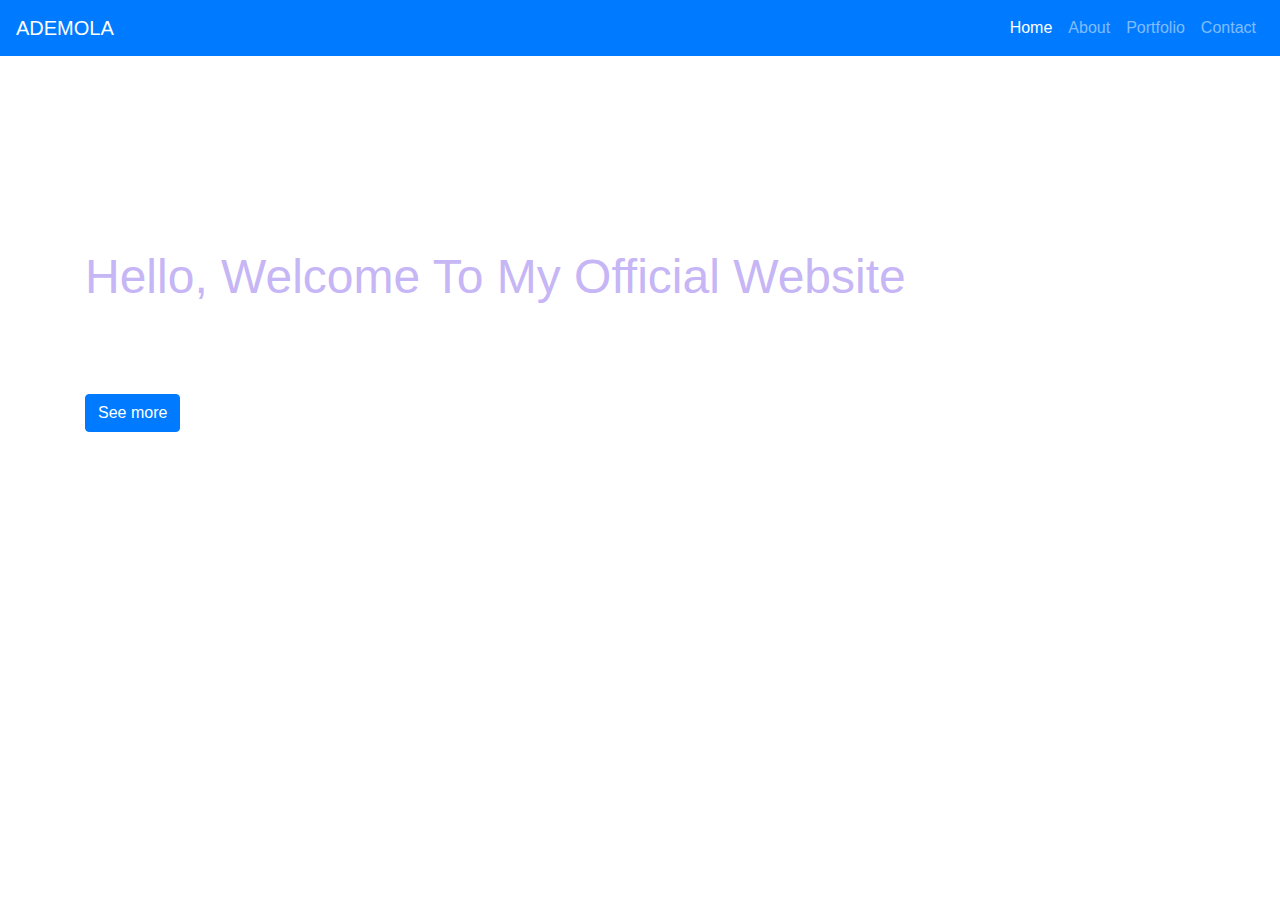
<file: index.html>
<!DOCTYPE html>
<html lang="en">
<head>
    <meta charset="UTF-8">
    <meta http-equiv="X-UA-Compatible" content="IE=edge">
    <meta name="viewport" content="width=device-width, initial-scale=1.0">
    <!-- Latest compiled and minified CSS -->
    <link rel="stylesheet" href="https://maxcdn.bootstrapcdn.com/bootstrap/4.5.2/css/bootstrap.min.css">
    <!-- jQuery library -->
    <script src="https://ajax.googleapis.com/ajax/libs/jquery/3.5.1/jquery.min.js"></script>
    <!-- Popper JS -->
    <script src="https://cdnjs.cloudflare.com/ajax/libs/popper.js/1.16.0/umd/popper.min.js"></script>
    <!-- Latest compiled JavaScript -->
    <script src="https://maxcdn.bootstrapcdn.com/bootstrap/4.5.2/js/bootstrap.min.js"></script>
    <link rel="stylesheet" type="text/css" href="style.css">
    <title>My Portfolio</title>
</head>
<body style="background-image: url('https://www.shore-access.com/wp-content/uploads/2017/08/portfolio-background.jpg');">
    <header>
        <nav class="navbar navbar-expand-md bg-primary navbar-dark">
            <!-- Brand -->
            <a class="navbar-brand" href="index.html">ADEMOLA</a>
            <!-- Toggler/collapsibe Button -->
            <button class="navbar-toggler" type="button" data-toggle="collapse" data-target="#collapsibleNavbar">
              <span class="navbar-toggler-icon"></span>
            </button>
            <!-- Navbar links -->
            <div class="collapse navbar-collapse justify-content-end" id="collapsibleNavbar">
              <ul class="navbar-nav navbar-end nav-pills">
                <li class="nav-item">
                  <a class="nav-link active" href="index.html">Home</a>
                </li>
                <li class="nav-item">
                  <a class="nav-link" href="about.html">About</a>
                </li>
                <li class="nav-item">
                  <a class="nav-link" href="portfolio.html">Portfolio</a>
                </li>
                <li class="nav-item">
                    <a class="nav-link" href="contact.html">Contact</a>
                </li>
              </ul>
            </div>
        </nav>
    </header>
    <div class="container text-white" style="padding-top: 12rem;">
        <h1 class="mt-10" style="font-size: 3rem; color:#c6b6f5;">Hello, Welcome To My Official Website</h1>
        <p>
        I'm a Lagos based software developer and i love building
        mobile-first responsive websites
        </p>
        <p>I'd love to work on your next project.</p>
        <button type="button" class="btn btn-primary">See more</button>
    </div>
</body>
</html>
</file>
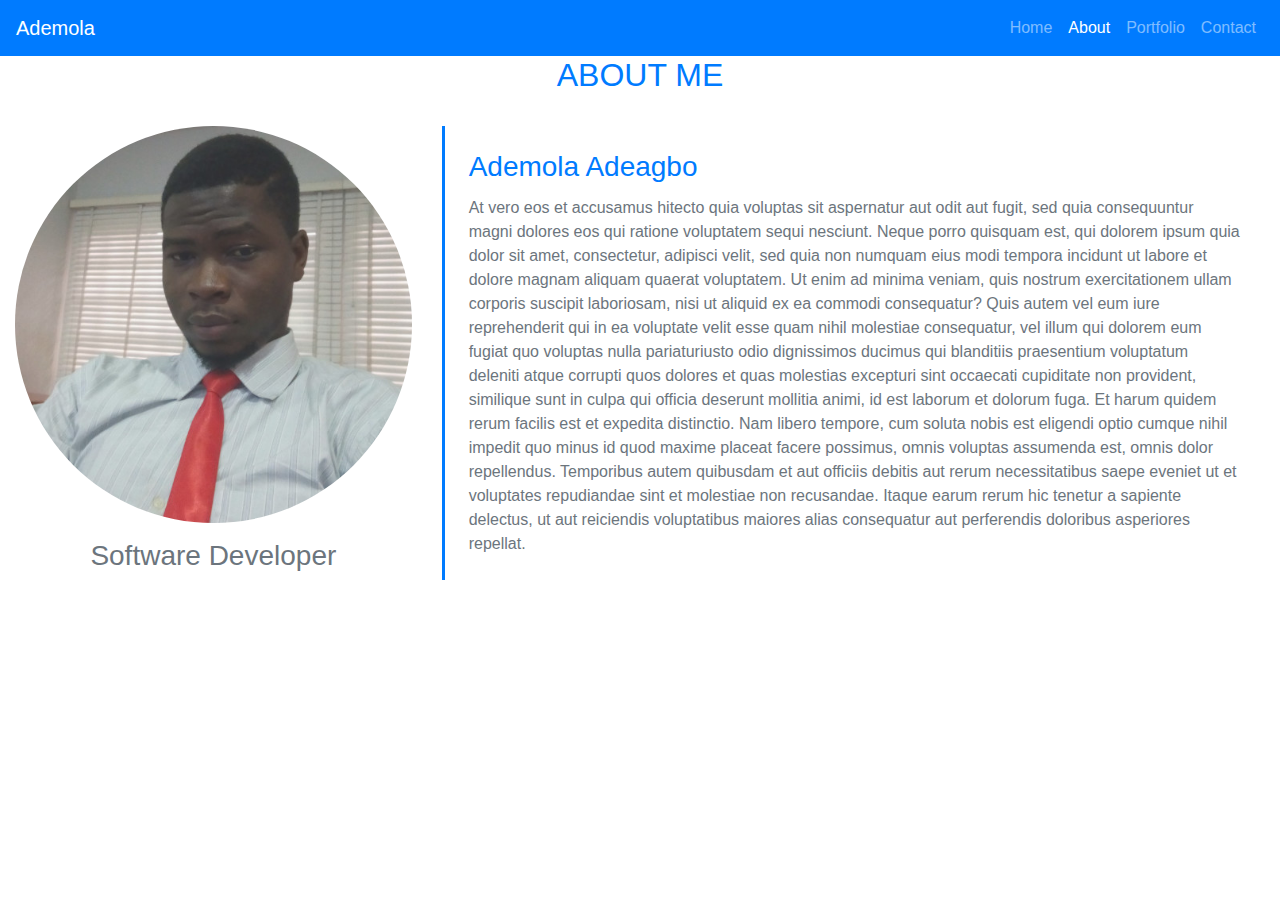
<file: about.html>
<!DOCTYPE html>
<html lang="en">
<head>
    <meta charset="UTF-8">
    <meta http-equiv="X-UA-Compatible" content="IE=edge">
    <meta name="viewport" content="width=device-width, initial-scale=1.0">
    <!-- Latest compiled and minified CSS -->
    <link rel="stylesheet" href="https://maxcdn.bootstrapcdn.com/bootstrap/4.5.2/css/bootstrap.min.css">
    <!-- jQuery library -->
    <script src="https://ajax.googleapis.com/ajax/libs/jquery/3.5.1/jquery.min.js"></script>
    <!-- Popper JS -->
    <script src="https://cdnjs.cloudflare.com/ajax/libs/popper.js/1.16.0/umd/popper.min.js"></script>
    <!-- Latest compiled JavaScript -->
    <script src="https://maxcdn.bootstrapcdn.com/bootstrap/4.5.2/js/bootstrap.min.js"></script>
    <link rel="stylesheet" type="text/css" href="style.css">
    <title>My Portfolio</title>
</head>
<body>
    <header>
        <nav class="navbar navbar-expand-md bg-primary navbar-dark">
            <!-- Brand -->
            <a class="navbar-brand" href="index.html">Ademola</a>
            <!-- Toggler/collapsibe Button -->
            <button class="navbar-toggler" type="button" data-toggle="collapse" data-target="#collapsibleNavbar">
              <span class="navbar-toggler-icon"></span>
            </button>
            <!-- Navbar links -->
            <div class="collapse navbar-collapse" id="collapsibleNavbar">
              <ul class="navbar-nav navbar-end ml-auto">
                <li class="nav-item">
                  <a class="nav-link" href="index.html">Home</a>
                </li>
                <li class="nav-item">
                  <a class="nav-link active" href="about.html">About</a>
                </li>
                <li class="nav-item">
                  <a class="nav-link" href="portfolio.html">Portfolio</a>
                </li>
                <li class="nav-item">
                    <a class="nav-link" href="contact.html">Contact</a>
                </li>
              </ul>
            </div>
        </nav>
    </header>
    <div class="text-center aboutme py-0"><h2>ABOUT ME</h2></div>
    <div class="container-fluid pt-4">
      <div class="row">
        <div class="col-lg-4">
          <img src="./image.jpg" class="img-fluid round-img">
          <div class="text-muted text-center"><h3 class="py-3">Software Developer</h3></div>
        </div>
        <div class="col-lg-8">
          <div class="borderstyle px-4">
            <h3 class="py-1 pt-4 aboutme">Ademola Adeagbo</h3>
            <p class="text-muted pb-4">At vero eos et accusamus hitecto quia voluptas sit aspernatur aut odit aut fugit, sed quia consequuntur magni dolores eos qui ratione voluptatem sequi nesciunt. Neque porro quisquam est, qui dolorem ipsum quia dolor sit amet, consectetur, adipisci velit, sed quia non numquam eius modi tempora incidunt ut labore et dolore magnam aliquam quaerat voluptatem. Ut enim ad minima veniam, quis nostrum exercitationem ullam corporis suscipit laboriosam, nisi ut aliquid ex ea commodi consequatur? Quis autem vel eum iure reprehenderit qui in ea voluptate velit esse quam nihil molestiae consequatur, vel illum qui dolorem eum fugiat quo voluptas nulla pariaturiusto odio dignissimos ducimus qui blanditiis praesentium voluptatum deleniti atque corrupti quos dolores et quas molestias excepturi sint occaecati cupiditate non provident, similique sunt in culpa qui officia deserunt mollitia animi, id est laborum et dolorum fuga. Et harum quidem rerum facilis est et expedita distinctio. Nam libero tempore, cum soluta nobis est eligendi optio cumque nihil impedit quo minus id quod maxime placeat facere possimus, omnis voluptas assumenda est, omnis dolor repellendus. Temporibus autem quibusdam et aut officiis debitis aut rerum necessitatibus saepe eveniet ut et voluptates repudiandae sint et molestiae non recusandae. Itaque earum rerum hic tenetur a sapiente delectus, ut aut reiciendis voluptatibus maiores alias consequatur aut perferendis doloribus asperiores repellat.</p>
         </div>
        </div>
      </div>
    </div>
</body>
</html>
</file>
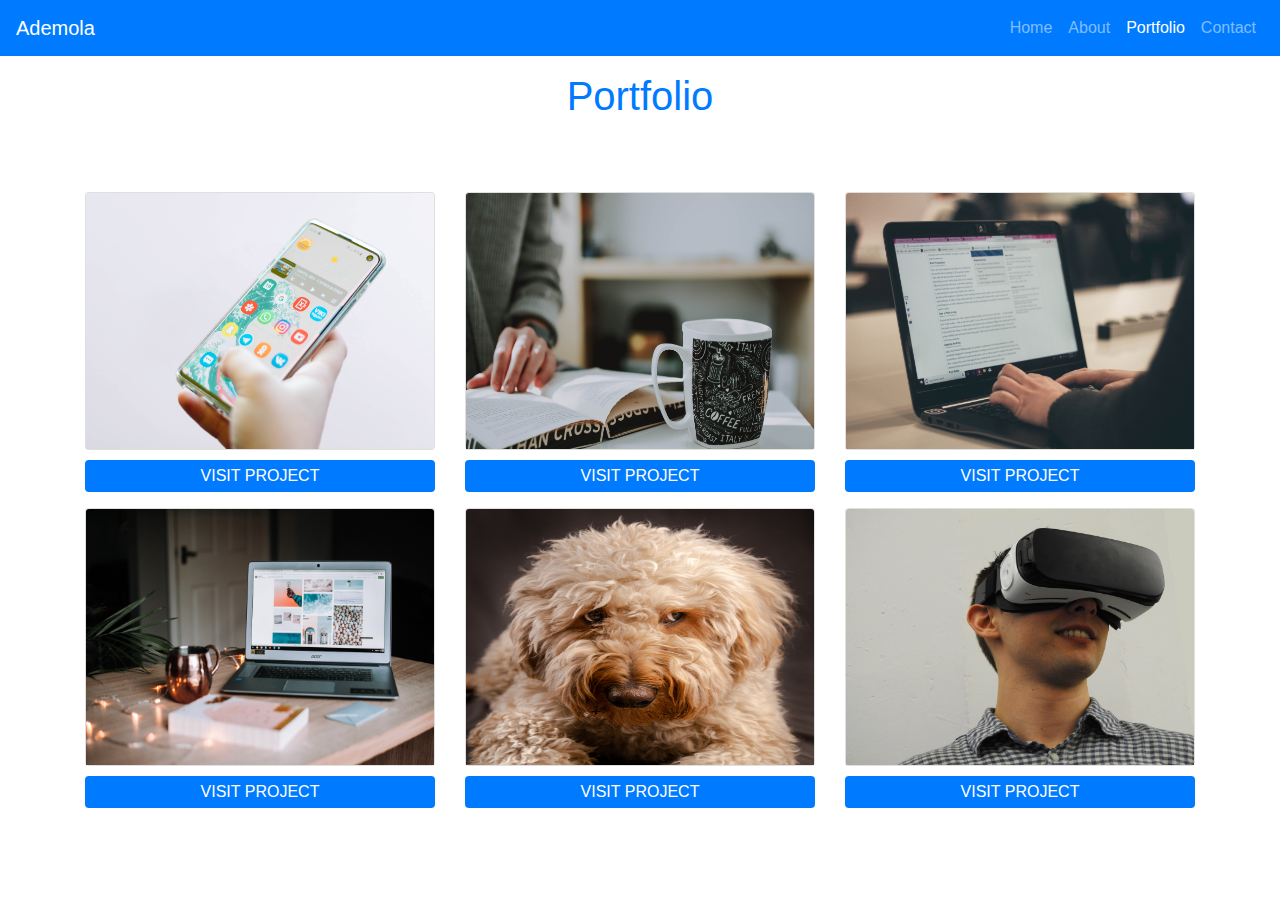
<file: portfolio.html>
<!DOCTYPE html>
<html lang="en">
<head>
    <meta charset="UTF-8">
    <meta http-equiv="X-UA-Compatible" content="IE=edge">
    <meta name="viewport" content="width=device-width, initial-scale=1.0">
    <!-- Latest compiled and minified CSS -->
    <link rel="stylesheet" href="https://maxcdn.bootstrapcdn.com/bootstrap/4.5.2/css/bootstrap.min.css">
    <!-- jQuery library -->
    <script src="https://ajax.googleapis.com/ajax/libs/jquery/3.5.1/jquery.min.js"></script>
    <!-- Popper JS -->
    <script src="https://cdnjs.cloudflare.com/ajax/libs/popper.js/1.16.0/umd/popper.min.js"></script>
    <!-- Latest compiled JavaScript -->
    <script src="https://maxcdn.bootstrapcdn.com/bootstrap/4.5.2/js/bootstrap.min.js"></script>
    <link rel="stylesheet" type="text/css" href="style.css">
    <title>My Portfolio</title>
</head>
<body>
    <header>
        <nav class="navbar navbar-expand-md bg-primary navbar-dark">
            <!-- Brand -->
            <a class="navbar-brand" href="index.html">Ademola</a>
            <!-- Toggler/collapsibe Button -->
            <button class="navbar-toggler" type="button" data-toggle="collapse" data-target="#collapsibleNavbar">
              <span class="navbar-toggler-icon"></span>
            </button>
            <!-- Navbar links -->
            <div class="collapse navbar-collapse justify-content-end" id="collapsibleNavbar">
              <ul class="navbar-nav navbar-end nav-pills">
                <li class="nav-item">
                  <a class="nav-link" href="index.html">Home</a>
                </li>
                <li class="nav-item">
                  <a class="nav-link" href="about.html">About</a>
                </li>
                <li class="nav-item">
                  <a class="nav-link active" href="portfolio.html">Portfolio</a>
                </li>
                <li class="nav-item">
                    <a class="nav-link" href="contact.html">Contact</a>
                </li>
              </ul>
            </div>
        </nav>
    </header>
    <h1 class="text-center pt-3 aboutme d-lg-block d-none">Portfolio</h1>
    <div class="container pt-5">
      <div class="row">
        <div class="col-lg-4 pt-3">
          <div class="card">
            <img src="./portfolio5.jpg" class="card-img-top">
          </div>
          <div class="img-bt"></div>
          <div class="py-1 text-center anchor-bg">
            <a href="#" class="anchor">VISIT PROJECT</a>
          </div>
        </div>
        <div class="col-lg-4 pt-3">
          <div class="card">
            <img src="./portfolio.jpg" class="card-img-top">
          </div>
          <div class="img-bt"></div>
          <div class="py-1 text-center anchor-bg">
            <a href="#" class="anchor">VISIT PROJECT</a>
          </div>
        </div>
        <div class="col-lg-4 pt-3">
          <div class="card">
            <img src="./portfolio1.jpg" class="card-img-top">
          </div>
          <div class="img-bt"></div>
          <div class="py-1 text-center anchor-bg">
            <a href="#" class="anchor">VISIT PROJECT</a>
          </div>
        </div>
      </div>
      <div class="row">
        <div class="col-lg-4 pt-3">
          <div class="card">
            <img src="./portfolio2.jpg" class="card-img-top">
          </div>
          <div class="img-bt"></div>
          <div class="py-1 text-center anchor-bg">
            <a href="#" class="anchor">VISIT PROJECT</a>
          </div>
        </div>
        <div class="col-lg-4 pt-3">
          <div class="card">
            <img src="./portfolio3.jpg" class="card-img-top">
          </div>
          <div class="img-bt"></div>
          <div class="py-1 text-center anchor-bg">
            <a href="#" class="anchor">VISIT PROJECT</a>
          </div>
        </div>
        <div class="col-lg-4 pt-3">
          <div class="card">
            <img src="./portfolio4.jpg" class="card-img-top">
          </div>
          <div class="img-bt"></div>
          <div class="py-1 text-center anchor-bg">
            <a href="#" class="anchor">VISIT PROJECT</a>
          </div>
        </div>
      </div>
    </div>
</body>
</html>
</file>
<file: style.css>
.navbar-nav.navbar-end li a {
    color: white;
}

.full-width-div {
    position: absolute;
    width: 100%;
    left: 0;
}

.aboutme {
    color:#007bff;
}
.round-img{
    border-radius: 50%;
}

.borderstyle {
    border-left: 3px solid #007bff;
}

.anchor-bg{
    background-color: #007bff;
    border-radius: 4px;
}
.anchor{
    color: white;
}

.img-bt{
    height: 10px;
}

.card-img-top {
    width: 100%;
    height: 16rem;
}
.send{
    width: 100%;
    color: white;
    background-color: #007bff;
    border: none;
    border-radius: 4px;
}
</file>
